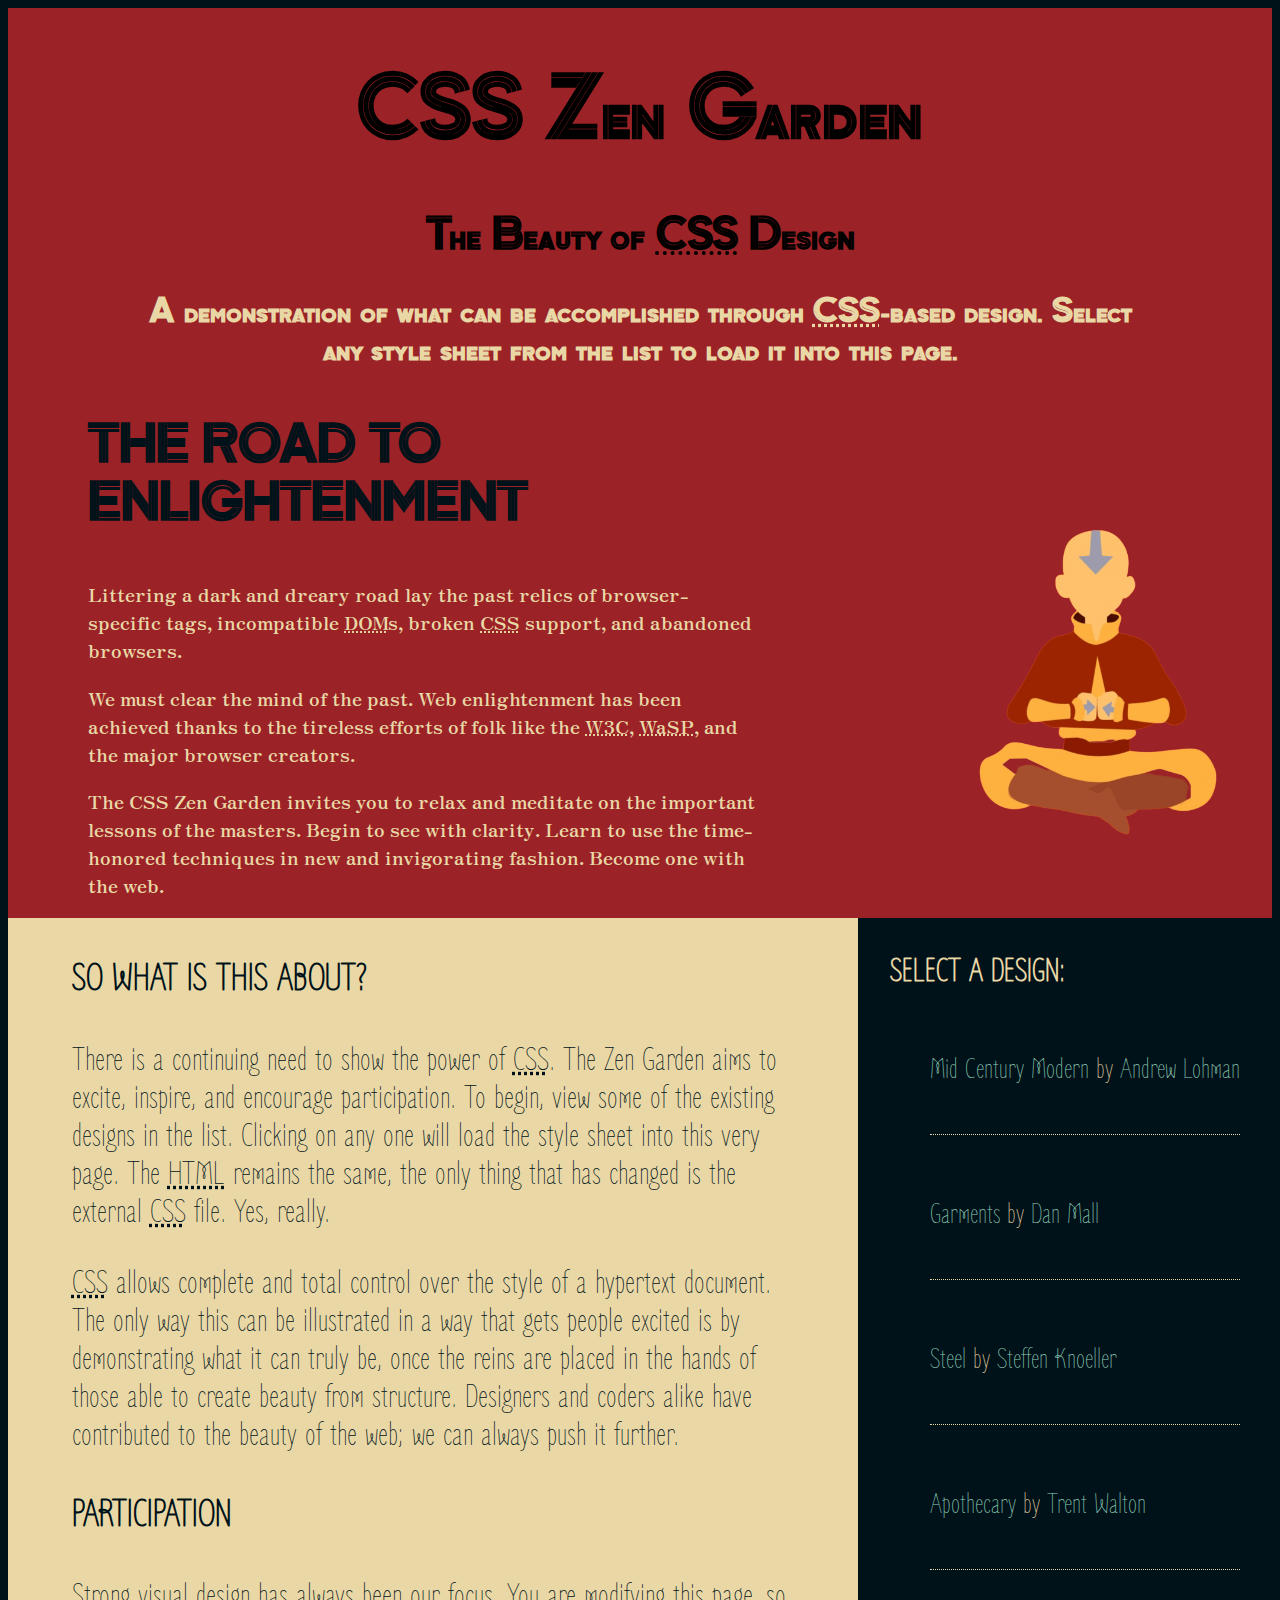
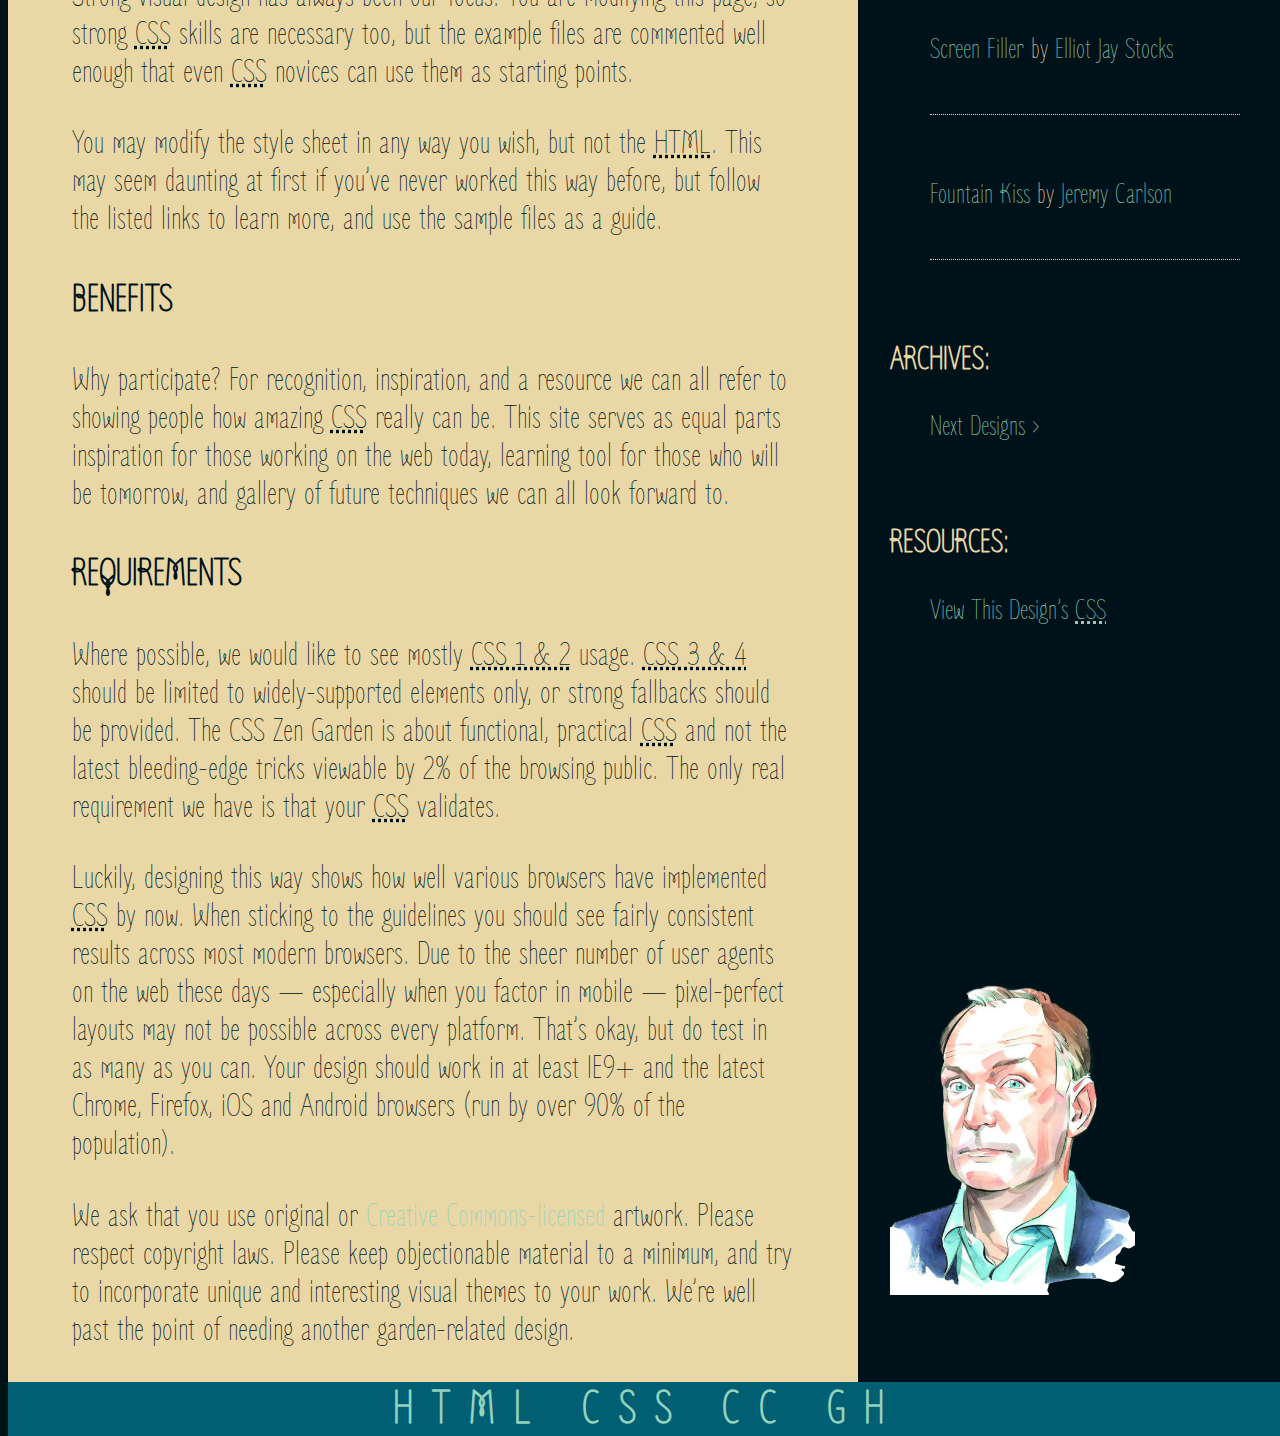
<file: docs/index.html>
<!DOCTYPE html>
<html lang="en">
<head>
  <meta charset="utf-8">
  <title>CSS Garden: (My CSS Garden)</title>
  <link rel="stylesheet" media="screen" href="style/011.css">
  <meta name="viewport" content="width=device-width, initial-scale=1.0">
  <meta name="author" content="Dave Shea">
  <meta name="description" content="A demonstration of what can be accomplished visually through CSS-based design.">
  <meta name="robots" content="all">
</head>
<body id="css-zen-garden">
  <main class="page-wrapper">
    <section class="intro" id="zen-intro">
      <header>
        <h1>CSS Zen Garden</h1>
        <h2>The Beauty of <abbr title="Cascading Style Sheets">CSS</abbr> Design</h2>
      </header>

      <div class="summary" id="zen-summary" role="article">
        <p>A demonstration of what can be accomplished through <abbr title="Cascading Style Sheets">CSS</abbr>-based design. Select any style sheet from the list to load it into this page.</p>
      </div>

      <div class="preamble" id="zen-preamble" role="article">
        <h3>The Road to Enlightenment</h3>
        <p>Littering a dark and dreary road lay the past relics of browser-specific tags, incompatible <abbr title="Document Object Model">DOM</abbr>s, broken <abbr title="Cascading Style Sheets">CSS</abbr> support, and abandoned browsers.</p>
        <p>We must clear the mind of the past. Web enlightenment has been achieved thanks to the tireless efforts of folk like the <abbr title="World Wide Web Consortium">W3C</abbr>, <abbr title="Web Standards Project">WaSP</abbr>, and the major browser creators.</p>
        <p>The CSS Zen Garden invites you to relax and meditate on the important lessons of the masters. Begin to see with clarity. Learn to use the time-honored techniques in new and invigorating fashion. Become one with the web.</p>
      </div>
    </section>

    <div class="main supporting" id="zen-supporting" role="main">
      <div class="explanation" id="zen-explanation" role="article">
        <h3>So What is This About?</h3>
        <p>There is a continuing need to show the power of <abbr title="Cascading Style Sheets">CSS</abbr>. The Zen Garden aims to excite, inspire, and encourage participation. To begin, view some of the existing designs in the list. Clicking on any one will load the style sheet into this very page. The <abbr title="HyperText Markup Language">HTML</abbr> remains the same, the only thing that has changed is the external <abbr title="Cascading Style Sheets">CSS</abbr> file. Yes, really.</p>
        <p><abbr title="Cascading Style Sheets">CSS</abbr> allows complete and total control over the style of a hypertext document. The only way this can be illustrated in a way that gets people excited is by demonstrating what it can truly be, once the reins are placed in the hands of those able to create beauty from structure. Designers and coders alike have contributed to the beauty of the web; we can always push it further.</p>
      </div>

      <div class="participation" id="zen-participation" role="article">
        <h3>Participation</h3>
        <p>Strong visual design has always been our focus. You are modifying this page, so strong <abbr title="Cascading Style Sheets">CSS</abbr> skills are necessary too, but the example files are commented well enough that even <abbr title="Cascading Style Sheets">CSS</abbr> novices can use them as starting points.</p>
        <p>You may modify the style sheet in any way you wish, but not the <abbr title="HyperText Markup Language">HTML</abbr>. This may seem daunting at first if you&#8217;ve never worked this way before, but follow the listed links to learn more, and use the sample files as a guide.</p>
      </div>

      <div class="benefits" id="zen-benefits" role="article">
        <h3>Benefits</h3>
        <p>Why participate? For recognition, inspiration, and a resource we can all refer to showing people how amazing <abbr title="Cascading Style Sheets">CSS</abbr> really can be. This site serves as equal parts inspiration for those working on the web today, learning tool for those who will be tomorrow, and gallery of future techniques we can all look forward to.</p>
      </div>

      <div class="requirements" id="zen-requirements" role="article">
        <h3>Requirements</h3>
        <p>Where possible, we would like to see mostly <abbr title="Cascading Style Sheets, levels 1 and 2">CSS 1 &amp; 2</abbr> usage. <abbr title="Cascading Style Sheets, levels 3 and 4">CSS 3 &amp; 4</abbr> should be limited to widely-supported elements only, or strong fallbacks should be provided. The CSS Zen Garden is about functional, practical <abbr title="Cascading Style Sheets">CSS</abbr> and not the latest bleeding-edge tricks viewable by 2% of the browsing public. The only real requirement we have is that your <abbr title="Cascading Style Sheets">CSS</abbr> validates.</p>
        <p>Luckily, designing this way shows how well various browsers have implemented <abbr title="Cascading Style Sheets">CSS</abbr> by now. When sticking to the guidelines you should see fairly consistent results across most modern browsers. Due to the sheer number of user agents on the web these days &#8212; especially when you factor in mobile &#8212; pixel-perfect layouts may not be possible across every platform. That&#8217;s okay, but do test in as many as you can. Your design should work in at least IE9+ and the latest Chrome, Firefox, iOS and Android browsers (run by over 90% of the population).</p>
        <p>We ask that you use original or <a href = "https://creativecommons.org/use-remix/" title="Creative Commons site">Creative Commons-licensed</a> artwork. Please respect copyright laws. Please keep objectionable material to a minimum, and try to incorporate unique and interesting visual themes to your work. We&#8217;re well past the point of needing another garden-related design.</p>
      </div>

      <footer>
        <a href="http://validator.w3.org/check/referer" title="Check the validity of this site&#8217;s HTML" class="zen-validate-html">HTML</a>
        <a href="http://jigsaw.w3.org/css-validator/check/referer" title="Check the validity of this site&#8217;s CSS" class="zen-validate-css">CSS</a>
        <a href="http://creativecommons.org/licenses/by-nc-sa/3.0/" title="View the Creative Commons license of this site: Attribution-NonCommercial-ShareAlike." class="zen-license">CC</a>
        <a href="https://github.com/mezzoblue/csszengarden.com" title="Fork this site on Github" class="zen-github">GH</a>
      </footer>

    </div>


    <aside class="sidebar">
      <div class="wrapper">

        <div class="design-selection" id="design-selection">
          <h3 class="select">Select a Design:</h3>
          <nav>
            <ul>
              <li>
                <a href="http://csszengarden.com/221/" class="design-name">Mid Century Modern</a> by <a href="http://andrewlohman.com/" class="designer-name">Andrew Lohman</a>
              </li>         
              <li>
                <a href="http://csszengarden.com/220/" class="design-name">Garments</a> by <a href="http://danielmall.com/" class="designer-name">Dan Mall</a>
              </li>
              <li>
                <a href="http://csszengarden.com/219/" class="design-name">Steel</a> by <a href="http://steffen-knoeller.de" class="designer-name">Steffen Knoeller</a>
              </li> 
              <li>
                <a href="http://csszengarden.com/218/" class="design-name">Apothecary</a> by <a href="http://trentwalton.com" class="designer-name">Trent Walton</a>
              </li>
              <li>
                <a href="http://csszengarden.com/217/" class="design-name">Screen Filler</a> by <a href="http://elliotjaystocks.com/" class="designer-name">Elliot Jay Stocks</a>
              </li>
              <li>
                <a href="http://csszengarden.com/216/" class="design-name">Fountain Kiss</a> by <a href="http://jeremycarlson.com" class="designer-name">Jeremy Carlson</a>
              </li>       
            </ul>
          </nav>
        </div>

        <div class="design-archives" id="design-archives">
          <h3 class="archives">Archives:</h3>
          <div>
            <ul>
              <li class="next">
                <a href="http://csszengarden.com/214/page1">
                  Next Designs <span class="indicator">&rsaquo;</span>
                </a>
              </li>
            </ul>
          </div>
        </div>

        <div class="zen-resources" id="zen-resources">
          <h3 class="resources">Resources:</h3>
          <ul>
            <li class="view-css">
              <a href="style/011.css" title="View the source CSS file of the currently-viewed design.">
                View This Design&#8217;s <abbr title="Cascading Style Sheets">CSS</abbr>            </a>
            </li>
          </ul>
        </div>
      </div>
    </aside>
  </main>
</body>
</html>
</file>
<file: docs/style/011.css>
/* css Zen Garden default style v1.02 */
/* css released under Creative Commons License - http://creativecommons.org/licenses/by-nc-sa/1.0/  */

/* This file based on 'Tranquille' by Dave Shea */
/* You may use this file as a foundation for any new work, but you may find it easier to start from scratch. */

/* HTML ELEMENTS  */

@import url('https://fonts.googleapis.com/css2?family=Zen+Antique+Soft&family=Zen+Loop&family=Zen+Tokyo+Zoo&display=swap');

html {
    /* background-image: url('https://insomniac.games/wp-content/uploads/2018/09/Spider-Man_PS4_Selfie_Photo_Mode_LEGAL.jpg'); */
    background-color: #001219;
}

footer {
    /* display: flexbox; */
    order: 2;
    position: absolute;
    background-color: #005F73;
    text-align: center;
    width: 100%;
    font-size: 3rem;
    font-weight: bold;
    letter-spacing: 1.2rem;
}

h3 {
    text-transform: uppercase;
    font-weight: bold;
}

ul {
    list-style-type: none;
}

a {
    color: #94D2BD;
    text-decoration: none;
}

a:hover {
    color: #BB3E03;
    /* color: #CA6702; */
}

/* IDs */


/* #zen-supporting {
    order: 2;
    display: grid;
    grid-template-columns: auto auto;
    grid-template-rows: auto auto auto auto;
    grid-gap: 5%;
    background-color: bisque;

} */

#zen-intro {
    order: 1;
    grid-column: span 2;
    background-color: #9B2226;
    /* background-color: #005F73; */
}

#zen-intro header {
    text-align: center;
    /* font-family: 'Inspiration', cursive; */
    font-family: 'Zen Tokyo Zoo', cursive;
}

#zen-summary {
    text-align: center;
    font-family: 'Zen Tokyo Zoo', cursive;
    font-size: 2rem;
    width: 80%;
    margin: 0 auto;
    font-weight: bold;
    color: #E9D8A6;
}

#zen-intro h1 {
    font-size: 80px;
}

#zen-intro h2 {
    font-size: 40px;
}


#zen-preamble {
    /* background-color: #BB3E03; */
    text-align: left;
    margin-left: 5rem;
    position: relative;
    font-family: 'Zen Antique Soft', serif;
    font-size: 1.2rem;
    color: #E9D8A6;
    background-image: url("../img/avatar_nobg.png");
    background-size: 40%;
    background-position: 65vw;
    background-repeat: no-repeat;
    padding-right: 40vw;

}

#zen-preamble h3 {
    font-family: 'Zen Tokyo Zoo', cursive;
    color: #001219;
    font-size: 3rem;
}

#zen-supporting {
    order: 2;
    background-color: #E9D8A6;
    color: #001219;
    font-family: 'Zen Loop';
    font-weight: 500;
    font-size: 2.1rem;
}

#zen-explanation {
    width: 85%;
    margin: 0 auto;
}

#zen-participation {
    width: 85%;
    margin: 0 auto;
}

#zen-benefits {
    width: 85%;
    margin: 0 auto;
}

#zen-requirements {
    width: 85%;
    margin: 0 auto;
}

#design-selection ul li{
    margin-top: 4rem;
    border-bottom: 1px dotted;
    padding-bottom: 3rem;
}

/* #zen-requirements {
    position: relative;
    width: 100%;
    text-align: center;
    background-color: #CA6702;
} */


/* Classes */

.page-wrapper {
    display: grid;
}

.sidebar {
    order: 3;
    margin-left: 2rem;
    margin-right: 2rem;
    /* padding: 2rem; */
    color: #E9D8A6;
    background-image: url("../img/tim_berners_lee.png");
    background-size: 70%;
    background-repeat: no-repeat;
    background-position: 0 95%;
}

.wrapper {
    font-family: 'Zen Loop';
    font-size: 1.8rem;
}

.design-archives {
    margin-top: 80px;
}

.zen-resources {
    margin-top: 80px;
}
</file>
